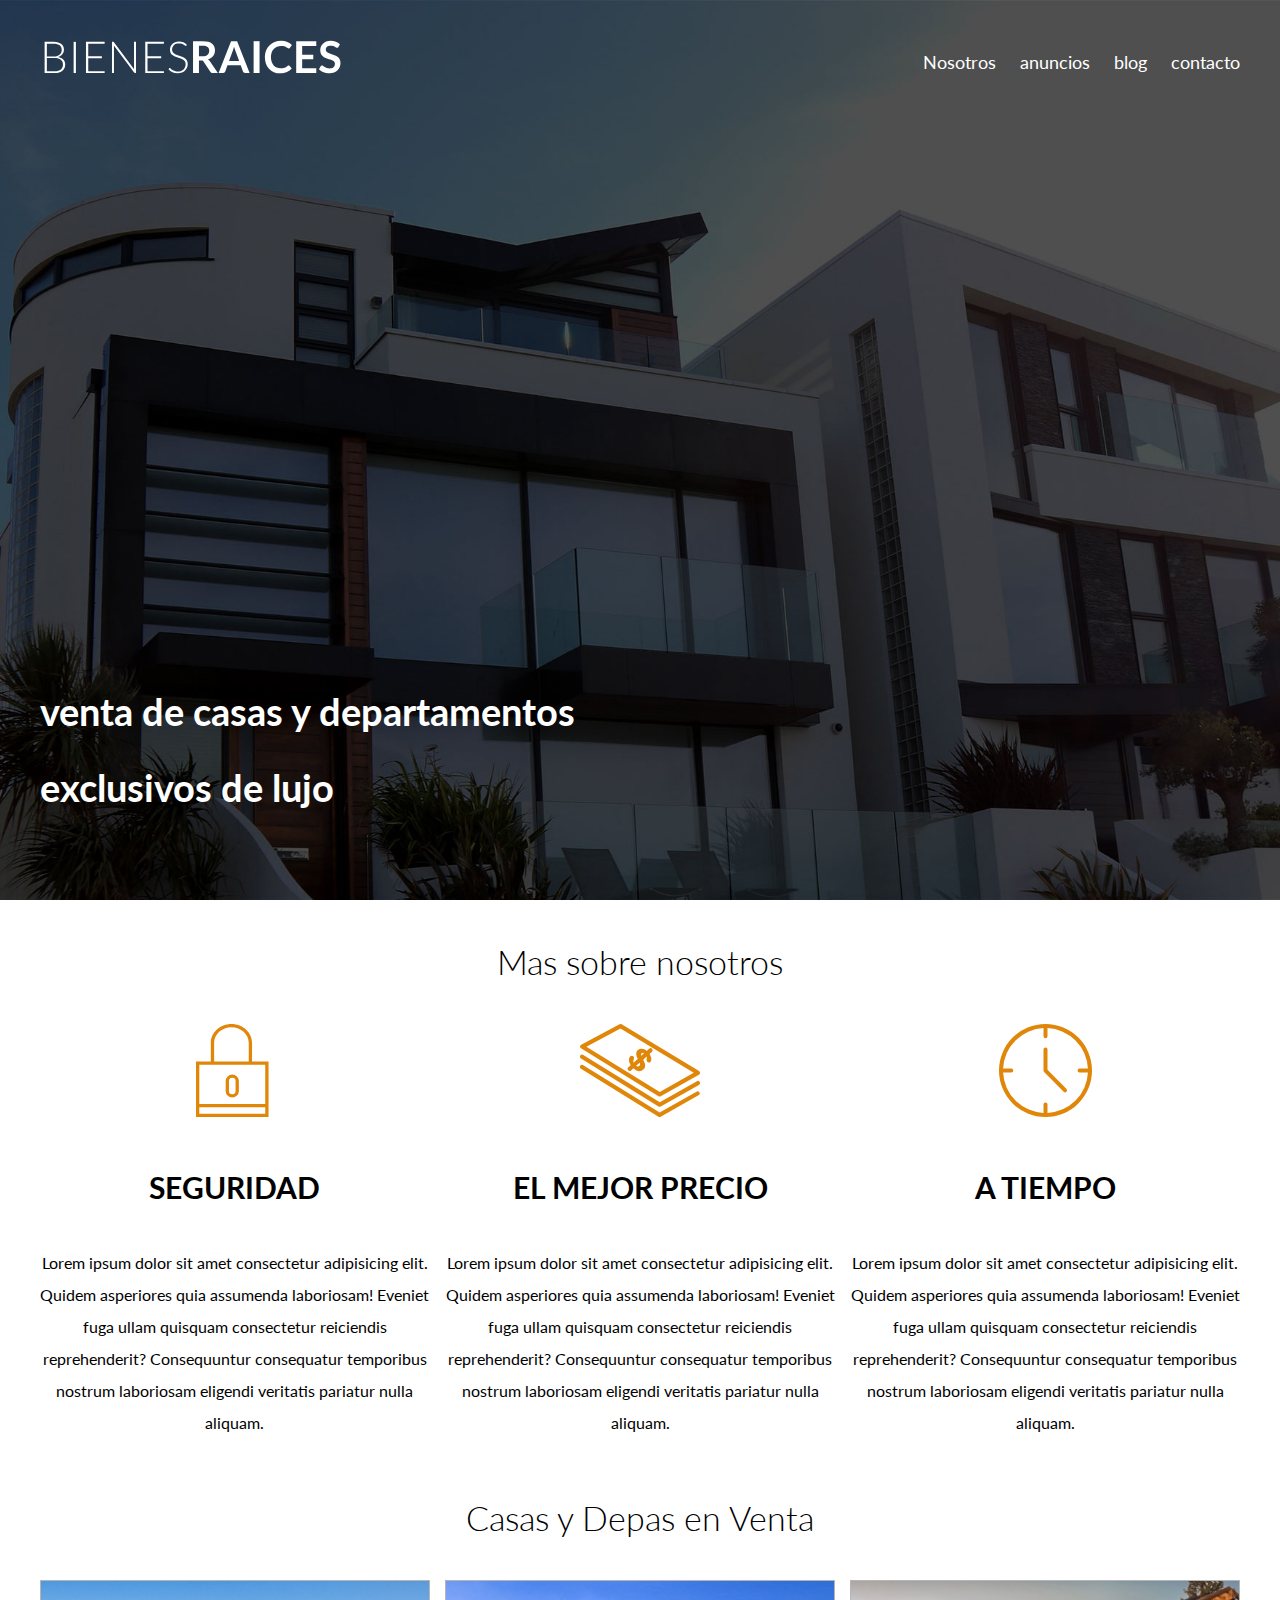
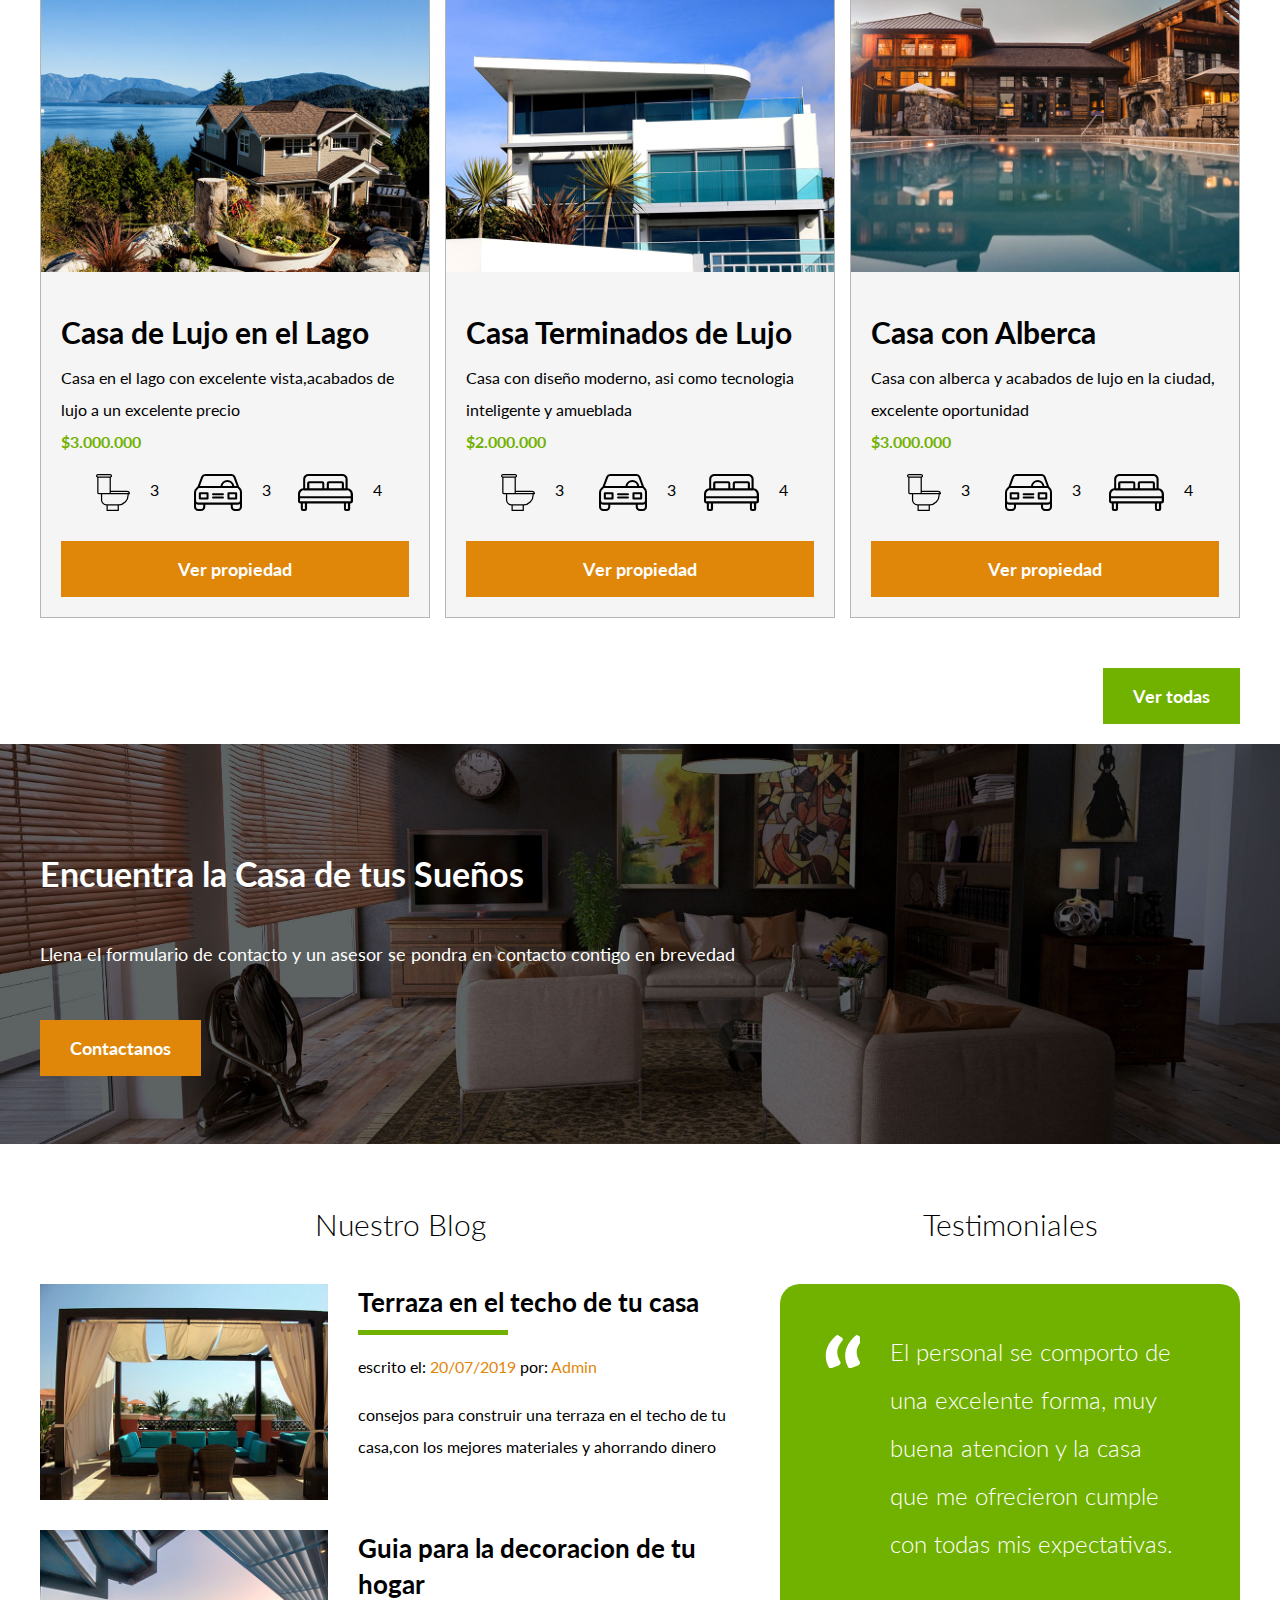
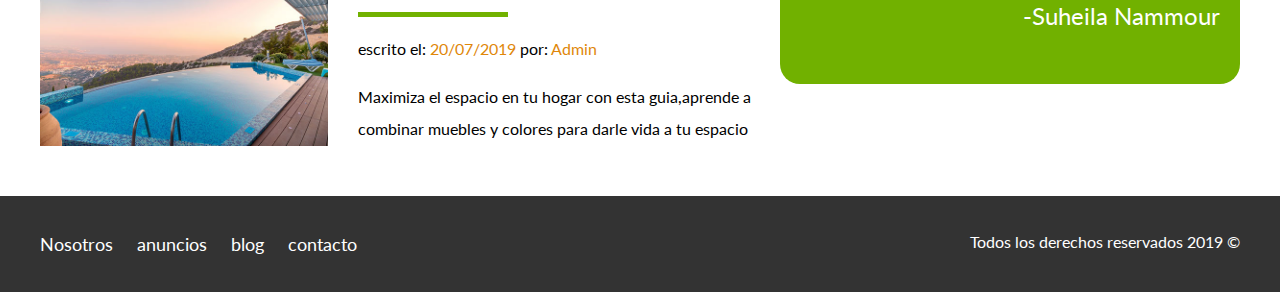
<file: index.html>
<!DOCTYPE html>
<html lang="en">
<head>
    <meta charset="UTF-8">

    <meta name="viewport" content="width=device-width, initial-scale=1.0"&amp;gt;>
    <title>bienesraices</title>
 <link href="https://fonts.googleapis.com/css2?family=Lato:wght@300;400;700;900&display=swap" rel="stylesheet">
 <link rel="stylesheet" href="css/normalize.css">
 <link rel="stylesheet" href="css/styles.css">

</head>
<body>
    
 <header class="site-header inicio">
   <div class="contenedor contenido-header">
     <div class="barra">
        <a href="/">
        <img src="img/logo.svg" alt="logotipo de bienes raices">
       </a>
    
       <div class="mobile-menu">
        <a href="#navegacion"></a>
        <img src="img/barras.svg" alt="icono menu">
       </div>

        <nav id="navegacion" class="navegacion">
        <a href="nosotros.html">Nosotros</a>
        <a href="anuncios.html">anuncios</a>
        <a href="blog.html">blog</a>
        <a href="contacto.html">contacto</a>
        </nav>
    </div>
       <h1>venta de casas y departamentos exclusivos de lujo</h1>
   </div>

 </header> 

 <section class="contenedor seccion">

      <h2 class="fw-300 centrar-texto">Mas sobre nosotros</h2>
      <div class="iconos-nosotros">
       <div class="icono"> 
        <img src="img/icono1.svg" alt="icono Seguridad">
         <h3>Seguridad</h3>
          <p>Lorem ipsum dolor sit amet consectetur adipisicing elit. Quidem asperiores quia assumenda laboriosam! Eveniet
         fuga ullam quisquam consectetur reiciendis reprehenderit? Consequuntur consequatur temporibus nostrum laboriosam
          eligendi veritatis pariatur nulla aliquam.</p>
       </div>  
          
       <div class="icono">
       <img src="img/icono2.svg" alt="icono mejor precio">
         <h3>El mejor precio</h3>
          <p>Lorem ipsum dolor sit amet consectetur adipisicing elit. Quidem asperiores quia assumenda laboriosam! Eveniet
            fuga ullam quisquam consectetur reiciendis reprehenderit? Consequuntur consequatur temporibus nostrum laboriosam
             eligendi veritatis pariatur nulla aliquam.</p>
       </div>
          
        <div class="icono">
        <img src="img/icono3.svg" alt="icono a tiempo">
         <h3>A tiempo</h3>
          <p>Lorem ipsum dolor sit amet consectetur adipisicing elit. Quidem asperiores quia assumenda laboriosam! Eveniet
                fuga ullam quisquam consectetur reiciendis reprehenderit? Consequuntur consequatur temporibus nostrum laboriosam
                 eligendi veritatis pariatur nulla aliquam.</p>
       </div>   
      </div>
  </section>               
     
  <main class="seccion contenedor">
  
   <h2 class="fw-300 centrar-texto">Casas y Depas en Venta</h2>

      <div class="contenedor-anuncios"> 
          
        <div class="anuncio">
          <img src="img/anuncio1.jpg" alt="anuncio casa en el lago">
          <div class="contenido-anuncio">
          <h3>Casa de Lujo en el Lago</h3>
          <p>Casa en el lago con excelente vista,acabados de lujo a un excelente precio</p>
          <p class="precio">$3.000.000</p>

          <ul class="iconos-caracteristicas">
            <li>
              <img src="img/icono_wc.svg" alt="icono wc">
              <p>3</p>
            </li>
            <li>
              <img src="img/icono_estacionamiento.svg" alt="icono autos">
              <p>3</p>
            </li>
            <li>
              <img src="img/icono_dormitorio.svg" alt="icono habitaciones">
              <p>4</p>
            </li>
          </ul>

          <a href="anuncio.html" class="boton boton-amarillo d-block">Ver propiedad</a>
          </div>
        </div>

        <div class="anuncio">
          <img src="img/anuncio2.jpg" alt="anuncio casa terminados de lujo">
          <div class="contenido-anuncio">
          <h3>Casa Terminados de Lujo</h3>
          <p>Casa con diseño moderno, asi como tecnologia inteligente y amueblada</p>
          <p class="precio">$2.000.000</p>

          <ul class="iconos-caracteristicas">
            <li>
              <img src="img/icono_wc.svg" alt="icono wc">
              <p>3</p>
            </li>
            <li>
              <img src="img/icono_estacionamiento.svg" alt="icono autos">
              <p>3</p>
            </li>
            <li>
              <img src="img/icono_dormitorio.svg" alt="icono habitaciones">
              <p>4</p>
            </li>
          </ul>

          <a href="anuncio.html" class="boton boton-amarillo d-block">Ver propiedad</a>
          </div>
        </div>

        <div class="anuncio">
          <img src="img/anuncio3.jpg" alt="anuncio casa con alberca">
          <div class="contenido-anuncio">
          <h3>Casa con Alberca</h3>
          <p>Casa con alberca y acabados de lujo en la ciudad, excelente oportunidad</p>
          <p class="precio">$3.000.000</p>

          <ul class="iconos-caracteristicas">
            <li>
              <img src="img/icono_wc.svg" alt="icono wc">
              <p>3</p>
            </li>
            <li>
              <img src="img/icono_estacionamiento.svg" alt="icono autos">
              <p>3</p>
            </li>
            <li>
              <img src="img/icono_dormitorio.svg" alt="icono habitaciones">
              <p>4</p>
            </li>
          </ul>

          <a href="anuncio.html" class="boton boton-amarillo d-block">Ver propiedad</a>
          </div>
        </div>
      
      </div>   
           <div class="ver-todas">
          <a href="anuncios.html" class="boton boton-verde">Ver todas</a>
           </div>

   </main>

   <section class="imagen-contacto">
    <div class="contenedor contenido-contacto">
     <h2>Encuentra la Casa de tus Sueños</h2>  
       <p>Llena el formulario de contacto y un asesor se pondra en contacto contigo en brevedad </p>
           <a href="contacto.html" class="boton boton-amarillo">Contactanos</a>
    </div>
   
   </section>     

   <div class="seccion-inferior contenedor seccion">

    <section class="blog">
          <h3 class="centrar-texto fw-300">Nuestro Blog</h3>

          <article class="entrada-blog">
            <div class="imagen">
           <img src="img/blog1.jpg" alt="entrada de blog">
            </div>
            <div class="texto-entrada">
              <a href="entrada.html">
           <h4>Terraza en el techo de tu casa</h4>
              </a>
           <p>escrito el: <span> 20/07/2019 </span> por: <span> Admin </span> </p>
           <p>consejos para construir una terraza en el techo de tu casa,con los mejores materiales y ahorrando dinero</p>
            </div>
          </article>

          <article class="entrada-blog">
            <div class="imagen">
           <img src="img/blog2.jpg" alt="entrada de blog">
            </div>
            <div class="texto-entrada">
              <a href="entrada.html">
           <h4>Guia para la decoracion de tu hogar</h4>
              </a>
           <p>escrito el: <span> 20/07/2019 </span> por: <span> Admin </span> </p>
           <p>Maximiza el espacio en tu hogar con esta guia,aprende a combinar muebles y colores para darle
            vida a tu espacio </p>
           </div>
          </article>
   </section>

   <section class="testimoniales">
          <h3 class="centrar-texto fw-300">Testimoniales</h3>
          <div class="testimonial">
          <blockquote>
            El personal se comporto de una excelente forma, muy buena atencion y la casa que me 
            ofrecieron cumple con todas mis expectativas.
          </blockquote>
          <p>-Suheila Nammour</p>
        </div>
    </section>

  </div>

   <footer class="site-footer seccion">
    <div class="contenedor contenedor-footer">
          <nav class="navegacion">
          <a href="nosotros.html">Nosotros</a>
          <a href="anuncios.html">anuncios</a>
          <a href="blog.html">blog</a>
          <a href="contacto.html">contacto</a>
          </nav>

          <p class="copyright">Todos los derechos reservados 2019 &copy; </p>
    </div>
   </footer>     
          
</body>
</html>
</file>
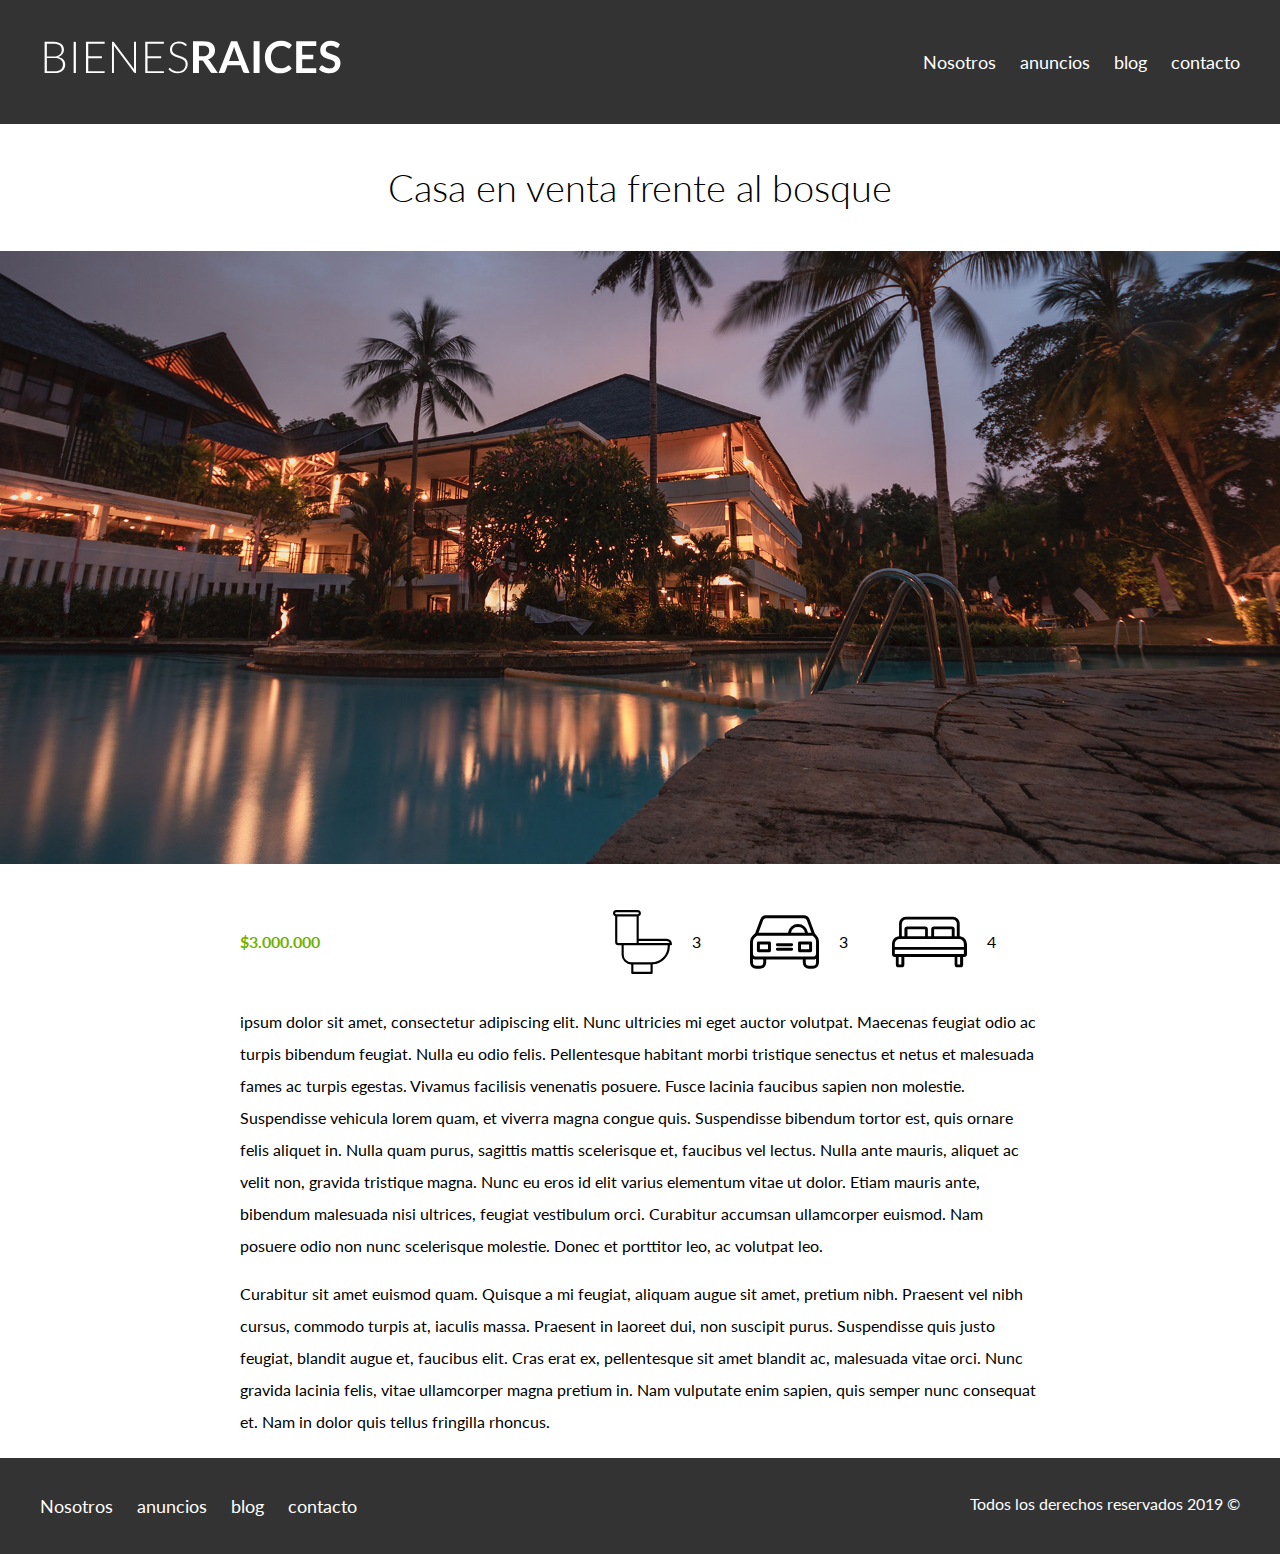
<file: anuncio.html>
<!DOCTYPE html>
<html lang="en">
<head>
    <meta charset="UTF-8">
    <meta name="viewport" content="width=device-width, initial-scale=1.0">
    <title>bienesraices</title>
 <link href="https://fonts.googleapis.com/css2?family=Lato:wght@300;400;700;900&display=swap" rel="stylesheet">
 <link rel="stylesheet" href="css/normalize.css">
 <link rel="stylesheet" href="css/styles.css">
</head>
<body>
    
 <header class="site-header">
    <div class="contenedor contenido-header ">
     <div class="barra">
        <a href="/">
        <img src="img/logo.svg" alt="logotipo de bienes raices">
       </a>
       <div class="mobile-menu">
        <a href="#navegacion"></a>
        <img src="img/barras.svg" alt="icono menu">
       </div>

        <nav id="navegacion" class="navegacion">
        <a href="nosotros.html">Nosotros</a>
        <a href="anuncios.html">anuncios</a>
        <a href="blog.html">blog</a>
        <a href="contacto.html">contacto</a>
        </nav>
    </div>
   </div>
 </header> 

 <h1 class="fw-300 centrar-texto">Casa en venta frente al bosque</h1>
 <img src="img/destacada.jpg" alt="imagen anuncio">

 <main class="contenedor seccion contenido-centrado">
  <div class="resumen-propiedad">
     <p class="precio">$3.000.000</p>
     <ul class="iconos-caracteristicas">
        <li>
          <img src="img/icono_wc.svg" alt="icono wc">
          <p>3</p>
        </li>
        <li>
          <img src="img/icono_estacionamiento.svg" alt="icono autos">
          <p>3</p>
        </li>
        <li>
          <img src="img/icono_dormitorio.svg" alt="icono habitaciones">
          <p>4</p>
        </li>
      </ul>
  </div> <!--resumen-->

 <p> ipsum dolor sit amet, consectetur adipiscing elit. Nunc ultricies mi eget auctor volutpat. Maecenas feugiat odio ac turpis
 bibendum feugiat. Nulla eu odio felis. Pellentesque habitant morbi tristique senectus et netus et malesuada fames ac turpis egestas.
 Vivamus facilisis venenatis posuere. Fusce lacinia faucibus sapien non molestie. Suspendisse vehicula lorem quam, et viverra magna 
 congue quis. Suspendisse bibendum tortor est, quis ornare felis aliquet in. Nulla quam purus, sagittis mattis scelerisque et,
 faucibus vel lectus. Nulla ante mauris, aliquet ac velit non, gravida tristique magna. Nunc eu eros id elit varius elementum vitae
 ut dolor. Etiam mauris ante, bibendum malesuada nisi ultrices, feugiat vestibulum orci. Curabitur accumsan ullamcorper euismod.
 Nam posuere odio non nunc scelerisque molestie. Donec et porttitor leo, ac volutpat leo.</p>

 <p>Curabitur sit amet euismod quam. Quisque a mi feugiat, aliquam augue sit amet, pretium nibh. Praesent vel nibh cursus, commodo turpis
 at, iaculis massa. Praesent in laoreet dui, non suscipit purus. Suspendisse quis justo feugiat, blandit augue et, faucibus elit. 
 Cras erat ex, pellentesque sit amet blandit ac, malesuada vitae orci. Nunc gravida lacinia felis, vitae ullamcorper magna pretium in.
 Nam vulputate enim sapien, quis semper nunc consequat et. Nam in dolor quis tellus fringilla rhoncus.</p>

 </main>

   <footer class="site-footer seccion">
    <div class="contenedor contenedor-footer">
          <nav class="navegacion">
          <a href="nosotros.html">Nosotros</a>
          <a href="anuncios.html">anuncios</a>
          <a href="blog.html">blog</a>
          <a href="contacto.html">contacto</a>
          </nav>

          <p class="copyright">Todos los derechos reservados 2019 &copy; </p>
    </div>
   </footer>     
          
</body>
</html>
</file>
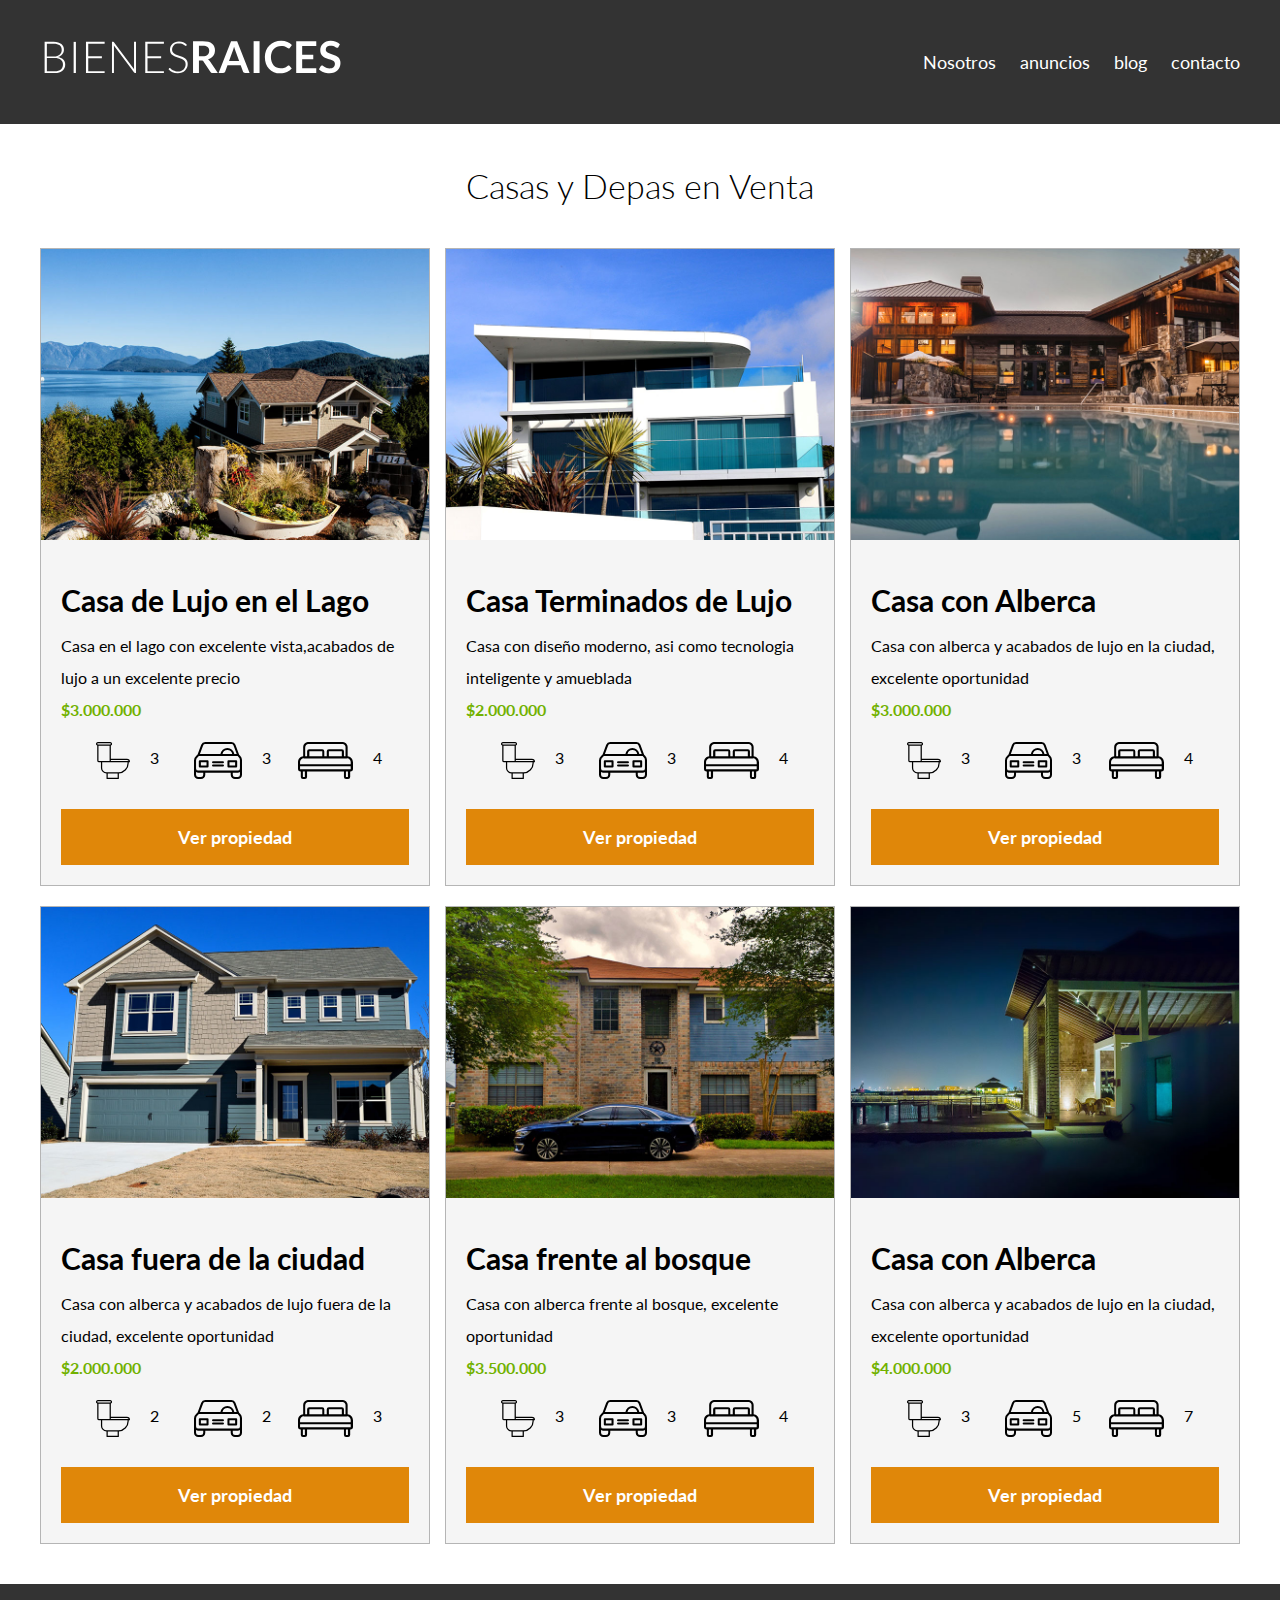
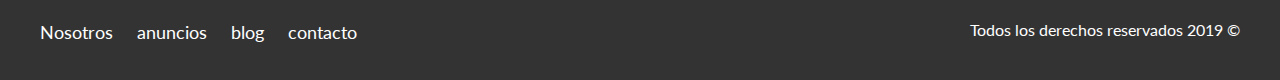
<file: anuncios.html>
<!DOCTYPE html>
<html lang="en">
<head>
    <meta charset="UTF-8">
    <meta name="viewport" content="width=device-width, initial-scale=1.0">
    <title>bienesraices</title>
 <link href="https://fonts.googleapis.com/css2?family=Lato:wght@300;400;700;900&display=swap" rel="stylesheet">
 <link rel="stylesheet" href="css/normalize.css">
 <link rel="stylesheet" href="css/styles.css">
</head>
<body>
    
 <header class="site-header">
    <div class="contenedor contenido-header ">
     <div class="barra">
        <a href="/">
        <img src="img/logo.svg" alt="logotipo de bienes raices">
       </a>
       <div class="mobile-menu">
        <a href="#navegacion"></a>
        <img src="img/barras.svg" alt="icono menu">
       </div>

        <nav id="navegacion" class="navegacion">
        <a href="nosotros.html">Nosotros</a>
        <a href="anuncios.html">anuncios</a>
        <a href="blog.html">blog</a>
        <a href="contacto.html">contacto</a>
        </nav>
    </div>
   </div>
 </header> 

 <main class="seccion contenedor">
  
    <h2 class="fw-300 centrar-texto">Casas y Depas en Venta</h2>
 
       <div class="contenedor-anuncios"> 
           
         <div class="anuncio">
           <img src="img/anuncio1.jpg" alt="anuncio casa en el lago">
           <div class="contenido-anuncio">
           <h3>Casa de Lujo en el Lago</h3>
           <p>Casa en el lago con excelente vista,acabados de lujo a un excelente precio</p>
           <p class="precio">$3.000.000</p>
 
           <ul class="iconos-caracteristicas">
             <li>
               <img src="img/icono_wc.svg" alt="icono wc">
               <p>3</p>
             </li>
             <li>
               <img src="img/icono_estacionamiento.svg" alt="icono autos">
               <p>3</p>
             </li>
             <li>
               <img src="img/icono_dormitorio.svg" alt="icono habitaciones">
               <p>4</p>
             </li>
           </ul>
 
           <a href="anuncio.html" class="boton boton-amarillo d-block">Ver propiedad</a>
           </div>
         </div>
 
         <div class="anuncio">
           <img src="img/anuncio2.jpg" alt="anuncio casa terminados de lujo">
           <div class="contenido-anuncio">
           <h3>Casa Terminados de Lujo</h3>
           <p>Casa con diseño moderno, asi como tecnologia inteligente y amueblada</p>
           <p class="precio">$2.000.000</p>
 
           <ul class="iconos-caracteristicas">
             <li>
               <img src="img/icono_wc.svg" alt="icono wc">
               <p>3</p>
             </li>
             <li>
               <img src="img/icono_estacionamiento.svg" alt="icono autos">
               <p>3</p>
             </li>
             <li>
               <img src="img/icono_dormitorio.svg" alt="icono habitaciones">
               <p>4</p>
             </li>
           </ul>
 
           <a href="anuncio.html" class="boton boton-amarillo d-block">Ver propiedad</a>
           </div>
         </div>
 
         <div class="anuncio">
           <img src="img/anuncio3.jpg" alt="anuncio casa con alberca">
           <div class="contenido-anuncio">
           <h3>Casa con Alberca</h3>
           <p>Casa con alberca y acabados de lujo en la ciudad, excelente oportunidad</p>
           <p class="precio">$3.000.000</p>
 
           <ul class="iconos-caracteristicas">
             <li>
               <img src="img/icono_wc.svg" alt="icono wc">
               <p>3</p>
             </li>
             <li>
               <img src="img/icono_estacionamiento.svg" alt="icono autos">
               <p>3</p>
             </li>
             <li>
               <img src="img/icono_dormitorio.svg" alt="icono habitaciones">
               <p>4</p>
             </li>
           </ul>
 
           <a href="anuncio.html" class="boton boton-amarillo d-block">Ver propiedad</a>
           </div> <!--contenido anuncio-->
         </div>  <!--anuncio-->

         <div class="anuncio">
            <img src="img/anuncio4.jpg" alt="anuncio casa de lujo">
            <div class="contenido-anuncio">
            <h3>Casa fuera de la ciudad</h3>
            <p>Casa con alberca y acabados de lujo fuera de la ciudad, excelente oportunidad</p>
            <p class="precio">$2.000.000</p>
  
            <ul class="iconos-caracteristicas">
              <li>
                <img src="img/icono_wc.svg" alt="icono wc">
                <p>2</p>
              </li>
              <li>
                <img src="img/icono_estacionamiento.svg" alt="icono autos">
                <p>2</p>
              </li>
              <li>
                <img src="img/icono_dormitorio.svg" alt="icono habitaciones">
                <p>3</p>
              </li>
            </ul>
  
            <a href="anuncio.html" class="boton boton-amarillo d-block">Ver propiedad</a>
            </div> <!--contenido anuncio-->
          </div>  <!--anuncio-->

          <div class="anuncio">
            <img src="img/anuncio5.jpg" alt="anuncio casa frente al bosque">
            <div class="contenido-anuncio">
            <h3>Casa frente al bosque</h3>
            <p>Casa con alberca frente al bosque, excelente oportunidad</p>
            <p class="precio">$3.500.000</p>
  
            <ul class="iconos-caracteristicas">
              <li>
                <img src="img/icono_wc.svg" alt="icono wc">
                <p>3</p>
              </li>
              <li>
                <img src="img/icono_estacionamiento.svg" alt="icono autos">
                <p>3</p>
              </li>
              <li>
                <img src="img/icono_dormitorio.svg" alt="icono habitaciones">
                <p>4</p>
              </li>
            </ul>
  
            <a href="anuncio.html" class="boton boton-amarillo d-block">Ver propiedad</a>
            </div> <!--contenido anuncio-->
          </div>  <!--anuncio-->

          <div class="anuncio">
            <img src="img/anuncio6.jpg" alt="anuncio casa con alberca">
            <div class="contenido-anuncio">
            <h3>Casa con Alberca</h3>
            <p>Casa con alberca y acabados de lujo en la ciudad, excelente oportunidad</p>
            <p class="precio">$4.000.000</p>
  
            <ul class="iconos-caracteristicas">
              <li>
                <img src="img/icono_wc.svg" alt="icono wc">
                <p>3</p>
              </li>
              <li>
                <img src="img/icono_estacionamiento.svg" alt="icono autos">
                <p>5</p>
              </li>
              <li>
                <img src="img/icono_dormitorio.svg" alt="icono habitaciones">
                <p>7</p>
              </li>
            </ul>
  
            <a href="anuncio.html" class="boton boton-amarillo d-block">Ver propiedad</a>
            </div> <!--contenido anuncio-->
          </div>  <!--anuncio-->
       

       </div>   
            
    </main>
 

   <footer class="site-footer seccion">
    <div class="contenedor contenedor-footer">
          <nav class="navegacion">
          <a href="nosotros.html">Nosotros</a>
          <a href="anuncios.html">anuncios</a>
          <a href="blog.html">blog</a>
          <a href="contacto.html">contacto</a>
          </nav>

          <p class="copyright">Todos los derechos reservados 2019 &copy; </p>
    </div>
   </footer>     
          
</body>
</html>
</file>
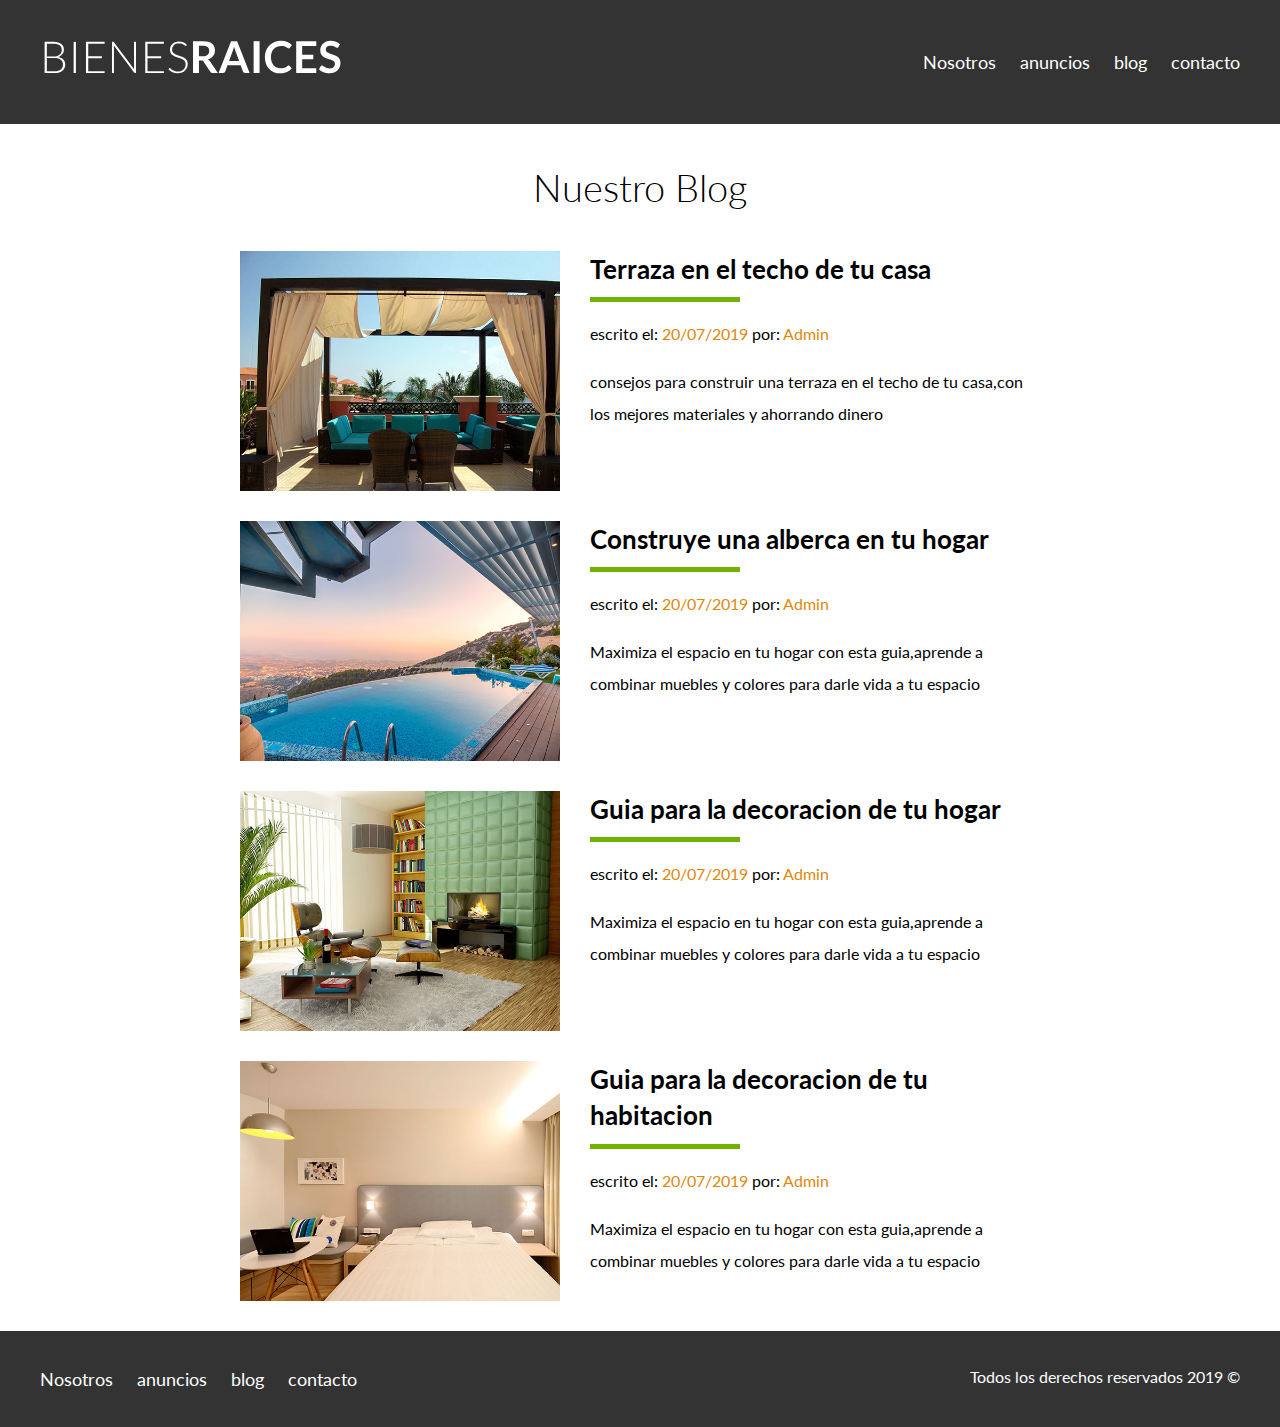
<file: blog.html>
<!DOCTYPE html>
<html lang="en">
<head>
    <meta charset="UTF-8">
    <meta name="viewport" content="width=device-width, initial-scale=1.0">
    <title>bienesraices</title>
 <link href="https://fonts.googleapis.com/css2?family=Lato:wght@300;400;700;900&display=swap" rel="stylesheet">
 <link rel="stylesheet" href="css/normalize.css">
 <link rel="stylesheet" href="css/styles.css">
</head>
<body>
    
 <header class="site-header">
    <div class="contenedor contenido-header ">
     <div class="barra">
        <a href="/">
        <img src="img/logo.svg" alt="logotipo de bienes raices">
       </a>
       <div class="mobile-menu">
         <a href="#navegacion"></a>
         <img src="img/barras.svg" alt="icono menu">
        </div>
 
         <nav id="navegacion" class="navegacion">
         <a href="nosotros.html">Nosotros</a>
         <a href="anuncios.html">anuncios</a>
         <a href="blog.html">blog</a>
         <a href="contacto.html">contacto</a>
         </nav>
    </div>
   </div>
 </header> 

 <main class="contenedor seccion contenido-centrado">
    <h1 class="fw-300 centrar-texto">Nuestro Blog</h1>

    <article class="entrada-blog">
        <div class="imagen">
       <img src="img/blog1.jpg" alt="entrada de blog">
        </div>
        <div class="texto-entrada">
          <a href="entrada.html">
       <h4>Terraza en el techo de tu casa</h4>
          </a>
       <p>escrito el: <span> 20/07/2019 </span> por: <span> Admin </span> </p>
       <p>consejos para construir una terraza en el techo de tu casa,con los mejores materiales y ahorrando dinero</p>
        </div>
      </article>

      <article class="entrada-blog">
        <div class="imagen">
       <img src="img/blog2.jpg" alt="entrada de blog">
        </div>
        <div class="texto-entrada">
          <a href="entrada.html">
       <h4>Construye una alberca en tu hogar</h4>
          </a>
       <p>escrito el: <span> 20/07/2019 </span> por: <span> Admin </span> </p>
       <p>Maximiza el espacio en tu hogar con esta guia,aprende a combinar muebles y colores para darle
        vida a tu espacio </p>
        </div>
      </article>

      <article class="entrada-blog">
        <div class="imagen">
       <img src="img/blog3.jpg" alt="entrada de blog">
        </div>
        <div class="texto-entrada">
          <a href="entrada.html">
       <h4>Guia para la decoracion de tu hogar</h4>
          </a>
       <p>escrito el: <span> 20/07/2019 </span> por: <span> Admin </span> </p>
       <p>Maximiza el espacio en tu hogar con esta guia,aprende a combinar muebles y colores para darle
        vida a tu espacio </p>
        </div>
      </article>

      <article class="entrada-blog">
        <div class="imagen">
       <img src="img/blog4.jpg" alt="entrada de blog">
        </div>
        <div class="texto-entrada">
          <a href="entrada.html">
       <h4>Guia para la decoracion de tu habitacion</h4>
          </a>
       <p>escrito el: <span> 20/07/2019 </span> por: <span> Admin </span> </p>
       <p>Maximiza el espacio en tu hogar con esta guia,aprende a combinar muebles y colores para darle
        vida a tu espacio </p>
        </div>
      </article>
 
 </main>

   <footer class="site-footer seccion">
    <div class="contenedor contenedor-footer">
          <nav class="navegacion">
          <a href="nosotros.html">Nosotros</a>
          <a href="anuncios.html">anuncios</a>
          <a href="blog.html">blog</a>
          <a href="contacto.html">contacto</a>
          </nav>

          <p class="copyright">Todos los derechos reservados 2019 &copy; </p>
    </div>
   </footer>     
          
</body>
</html>
</file>
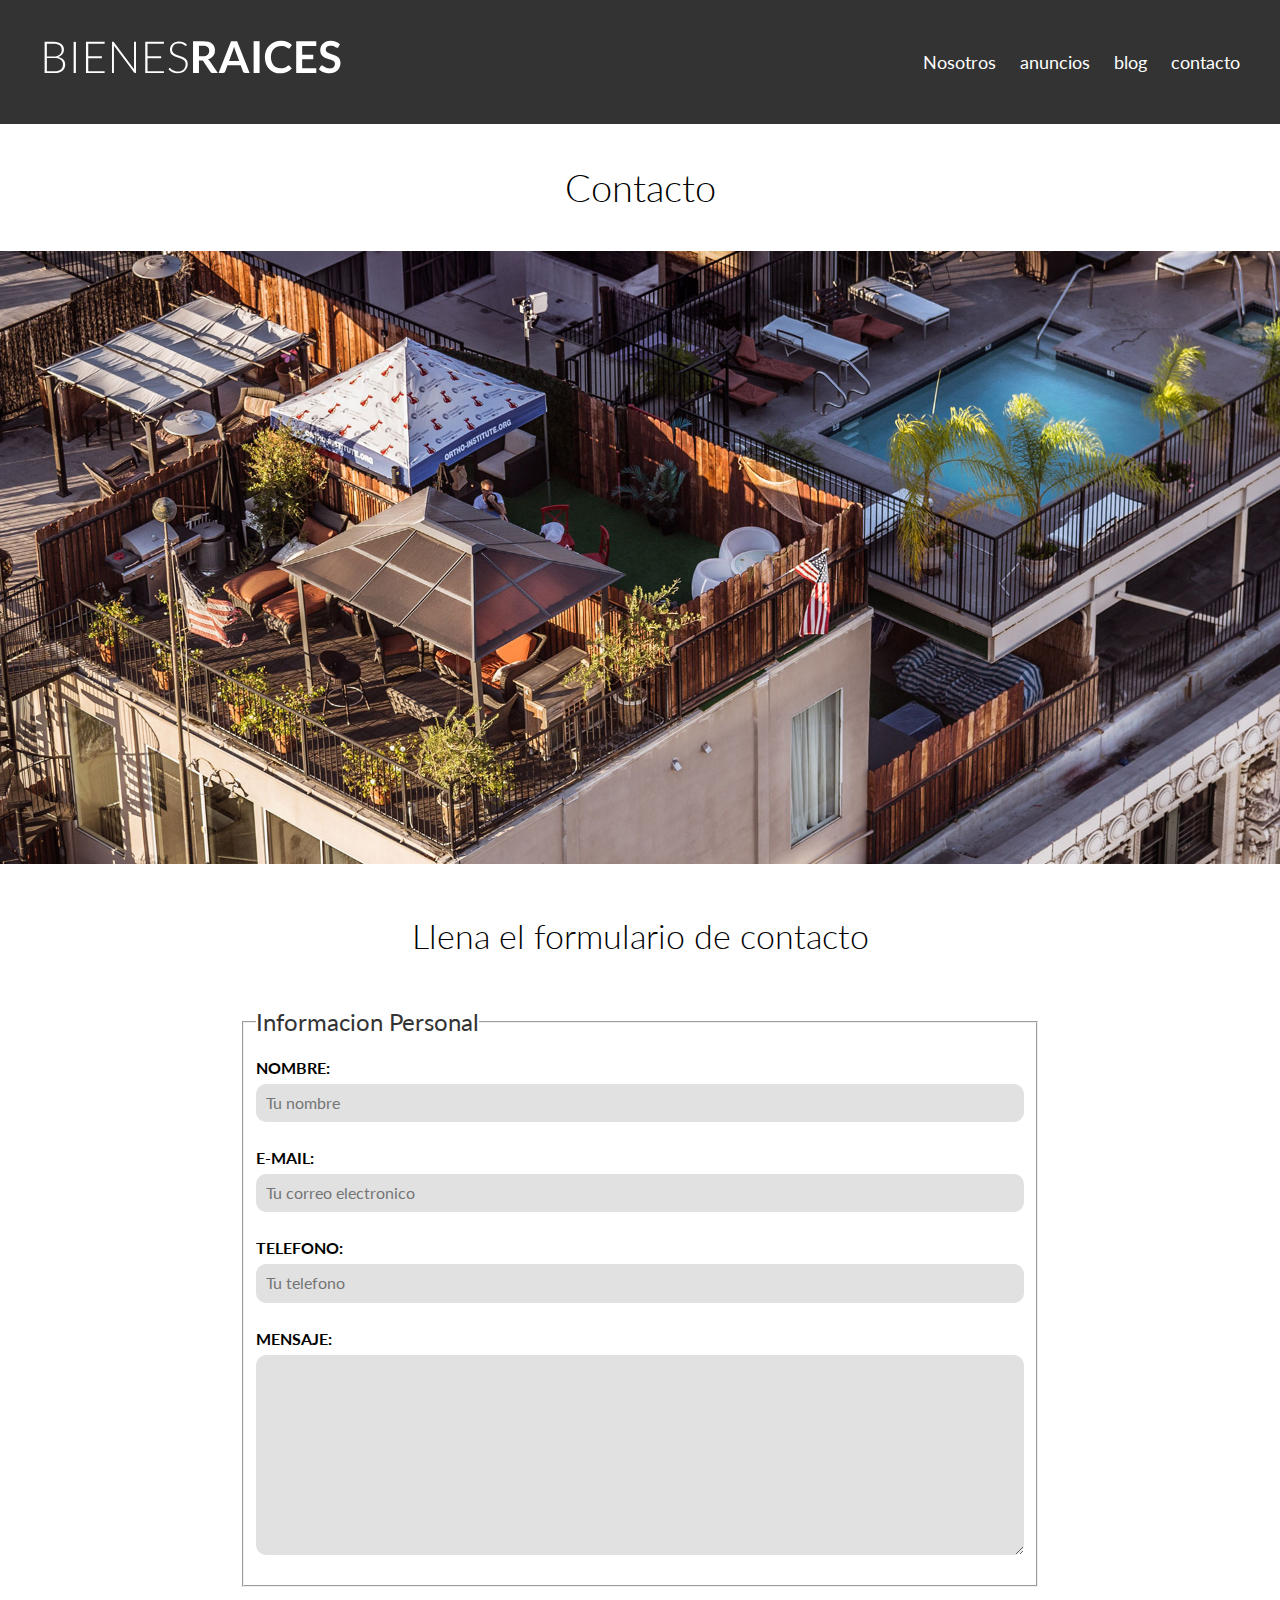
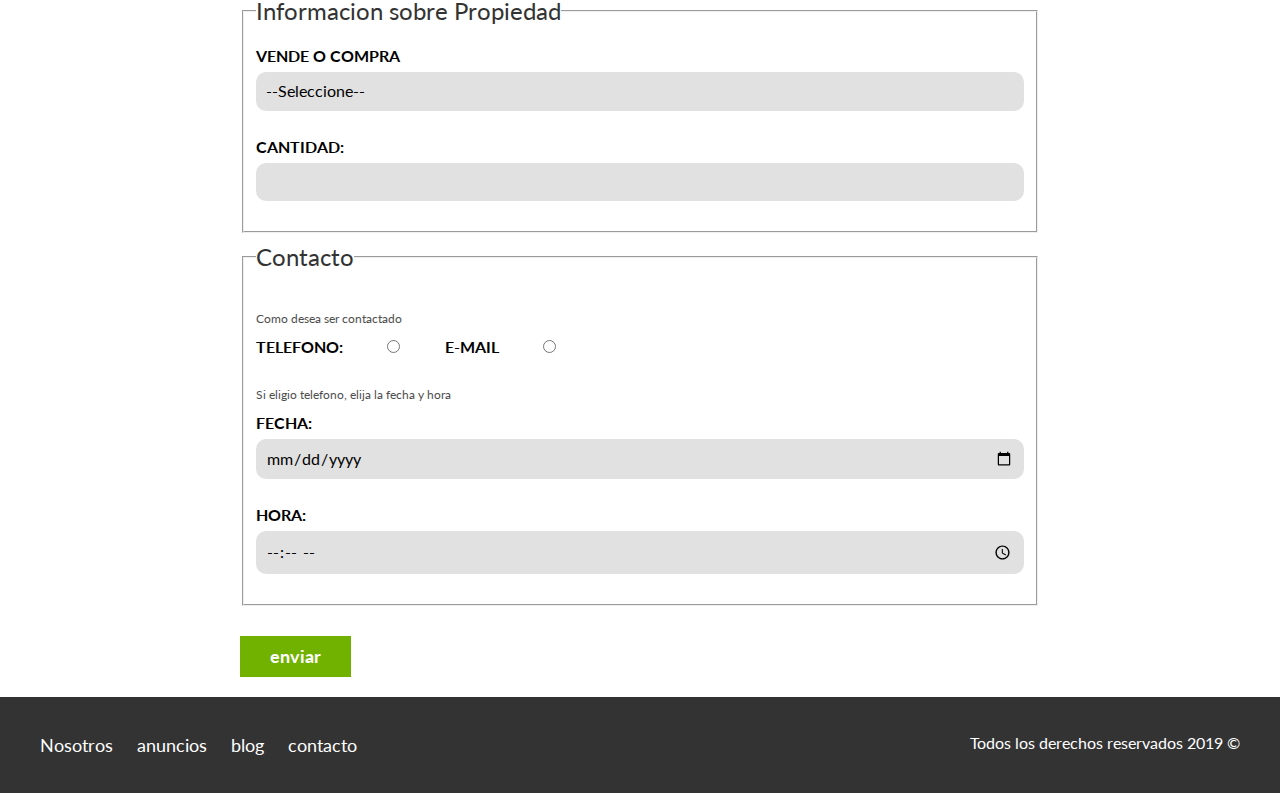
<file: contacto.html>
<!DOCTYPE html>
<html lang="en">
<head>
    <meta charset="UTF-8">
    <meta name="viewport" content="width=device-width, initial-scale=1.0">
    <title>bienesraices</title>
 <link href="https://fonts.googleapis.com/css2?family=Lato:wght@300;400;700;900&display=swap" rel="stylesheet">
 <link rel="stylesheet" href="css/normalize.css">
 <link rel="stylesheet" href="css/styles.css">
</head>
<body>
    
 <header class="site-header">
    <div class="contenedor contenido-header ">
     <div class="barra">
        <a href="/">
        <img src="img/logo.svg" alt="logotipo de bienes raices">
       </a>
       <div class="mobile-menu">
        <a href="#navegacion"></a>
        <img src="img/barras.svg" alt="icono menu">
       </div>

        <nav id="navegacion" class="navegacion">
        <a href="nosotros.html">Nosotros</a>
        <a href="anuncios.html">anuncios</a>
        <a href="blog.html">blog</a>
        <a href="contacto.html">contacto</a>
        </nav>
    </div>
   </div>
 </header> 

    <h1 class="fw-300 centrar-texto">Contacto</h1>
   <img src="img/destacada3.jpg" alt="imagen principal">

   <main class="contenedor seccion contenido-centrado">
     <h2 class="fw-300 centrar-texto">Llena el formulario de contacto</h2>

     <form class="contacto" action="">

        <fieldset>
        <legend>Informacion Personal</legend>
       <label for="nombre">Nombre:</label>
       <input type="text" id="nombre" placeholder="Tu nombre">

       <label for="email">E-mail:</label>
       <input type="email" id="email" placeholder="Tu correo electronico" required>

       <label for="telefono">Telefono:</label>
       <input type="tel" id="telefono" placeholder="Tu telefono" required>

       <label for="mensaje">mensaje:</label>
       <textarea id="mensaje"></textarea>

       </fieldset>

       <fieldset>
        <legend>Informacion sobre Propiedad</legend>
        <label for="opciones">Vende o Compra</label>
        <select id="opciones">
            <option value="" disabled selected > --Seleccione--</option>
          <option value="">Compra</option>
          <option value="">Vende</option>
        </select>

        <label for="cantidad">Cantidad:</label>
        <input type="number" min="0" max="100" step="5">
       </fieldset>

       <fieldset>
       <legend>Contacto</legend>
       
       <p>Como desea ser contactado</p>
       <div class="forma-contacto">
       <label for="telefono">Telefono:</label>
       <input type="radio" name="contacto" value="telefono" id="telefono">

       <label for="correo">E-mail</label>
       <input type="radio" name="contacto" value="correo" id="correo">
       </div>

       <p>Si eligio telefono, elija la fecha y hora</p>

       <label for="fecha">fecha:</label>
       <input type="date" id="fecha">

       <label for="Hora">Hora:</label>
       <input type="time" id="hora">


       </fieldset>
       <input type="submit" value="enviar" class="boton boton-verde">

     </form>

   </main>

   <footer class="site-footer seccion">
    <div class="contenedor contenedor-footer">
          <nav class="navegacion">
          <a href="nosotros.html">Nosotros</a>
          <a href="anuncios.html">anuncios</a>
          <a href="blog.html">blog</a>
          <a href="contacto.html">contacto</a>
          </nav>

          <p class="copyright">Todos los derechos reservados 2019 &copy; </p>
    </div>
   </footer>     
          
</body>
</html>
</file>
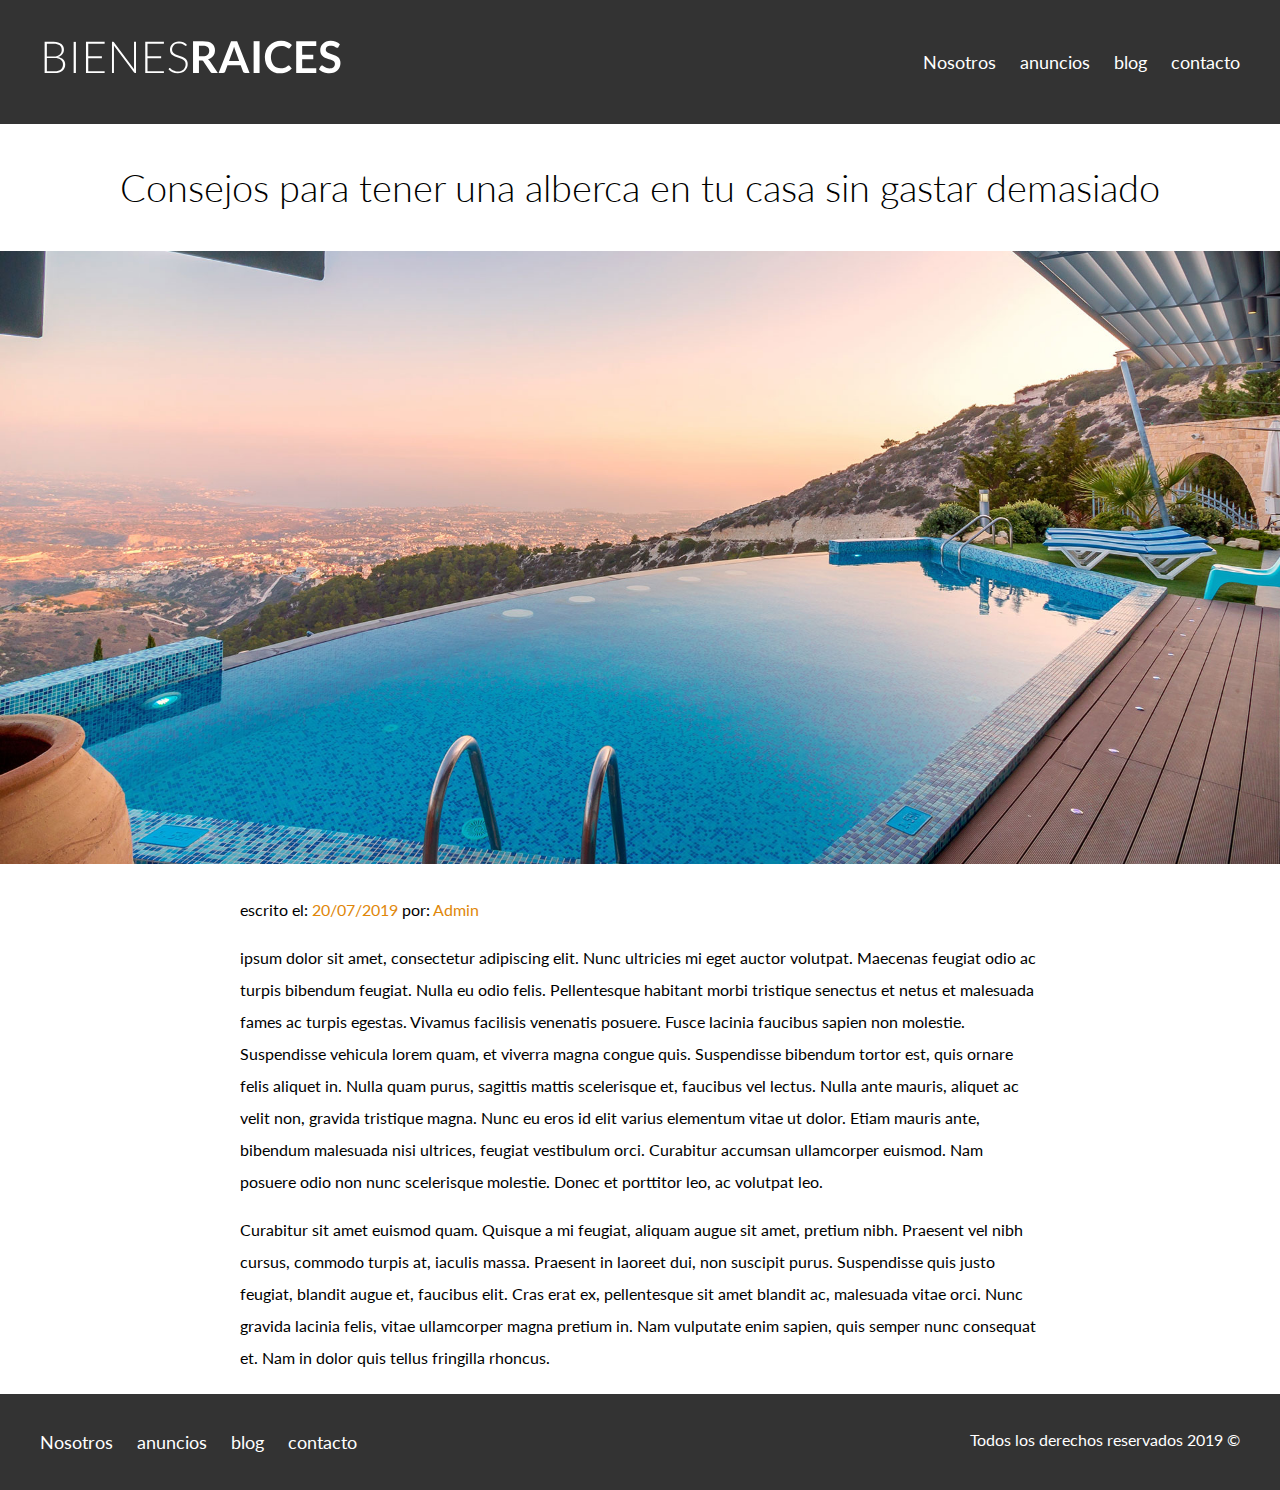
<file: entrada.html>
<!DOCTYPE html>
<html lang="en">
<head>
    <meta charset="UTF-8">
    <meta name="viewport" content="width=device-width, initial-scale=1.0">
    <title>bienesraices</title>
 <link href="https://fonts.googleapis.com/css2?family=Lato:wght@300;400;700;900&display=swap" rel="stylesheet">
 <link rel="stylesheet" href="css/normalize.css">
 <link rel="stylesheet" href="css/styles.css">
</head>
<body>
    
 <header class="site-header">
    <div class="contenedor contenido-header ">
     <div class="barra">
        <a href="/">
        <img src="img/logo.svg" alt="logotipo de bienes raices">
       </a>
       <div class="mobile-menu">
         <a href="#navegacion"></a>
         <img src="img/barras.svg" alt="icono menu">
        </div>
 
         <nav id="navegacion" class="navegacion">
         <a href="nosotros.html">Nosotros</a>
         <a href="anuncios.html">anuncios</a>
         <a href="blog.html">blog</a>
         <a href="contacto.html">contacto</a>
         </nav>
    </div>
   </div>
 </header> 

 <h1 class="fw-300 centrar-texto">Consejos para tener una alberca en tu casa sin gastar demasiado</h1>
 <img src="img/destacada2.jpg" alt="imagen principal">

 <main class="contenedor seccion contenido-centrado texto-entrada">

 <p>escrito el: <span> 20/07/2019 </span> por: <span> Admin </span> </p>
 
 <p> ipsum dolor sit amet, consectetur adipiscing elit. Nunc ultricies mi eget auctor volutpat. Maecenas feugiat odio ac turpis
 bibendum feugiat. Nulla eu odio felis. Pellentesque habitant morbi tristique senectus et netus et malesuada fames ac turpis egestas.
 Vivamus facilisis venenatis posuere. Fusce lacinia faucibus sapien non molestie. Suspendisse vehicula lorem quam, et viverra magna 
 congue quis. Suspendisse bibendum tortor est, quis ornare felis aliquet in. Nulla quam purus, sagittis mattis scelerisque et,
 faucibus vel lectus. Nulla ante mauris, aliquet ac velit non, gravida tristique magna. Nunc eu eros id elit varius elementum vitae
 ut dolor. Etiam mauris ante, bibendum malesuada nisi ultrices, feugiat vestibulum orci. Curabitur accumsan ullamcorper euismod.
 Nam posuere odio non nunc scelerisque molestie. Donec et porttitor leo, ac volutpat leo.</p>

 <p>Curabitur sit amet euismod quam. Quisque a mi feugiat, aliquam augue sit amet, pretium nibh. Praesent vel nibh cursus, commodo turpis
 at, iaculis massa. Praesent in laoreet dui, non suscipit purus. Suspendisse quis justo feugiat, blandit augue et, faucibus elit. 
 Cras erat ex, pellentesque sit amet blandit ac, malesuada vitae orci. Nunc gravida lacinia felis, vitae ullamcorper magna pretium in.
 Nam vulputate enim sapien, quis semper nunc consequat et. Nam in dolor quis tellus fringilla rhoncus.</p>

 </main>

   <footer class="site-footer seccion">
    <div class="contenedor contenedor-footer">
          <nav class="navegacion">
          <a href="nosotros.html">Nosotros</a>
          <a href="anuncios.html">anuncios</a>
          <a href="blog.html">blog</a>
          <a href="contacto.html">contacto</a>
          </nav>

          <p class="copyright">Todos los derechos reservados 2019 &copy; </p>
    </div>
   </footer>     
          
</body>
</html>
</file>
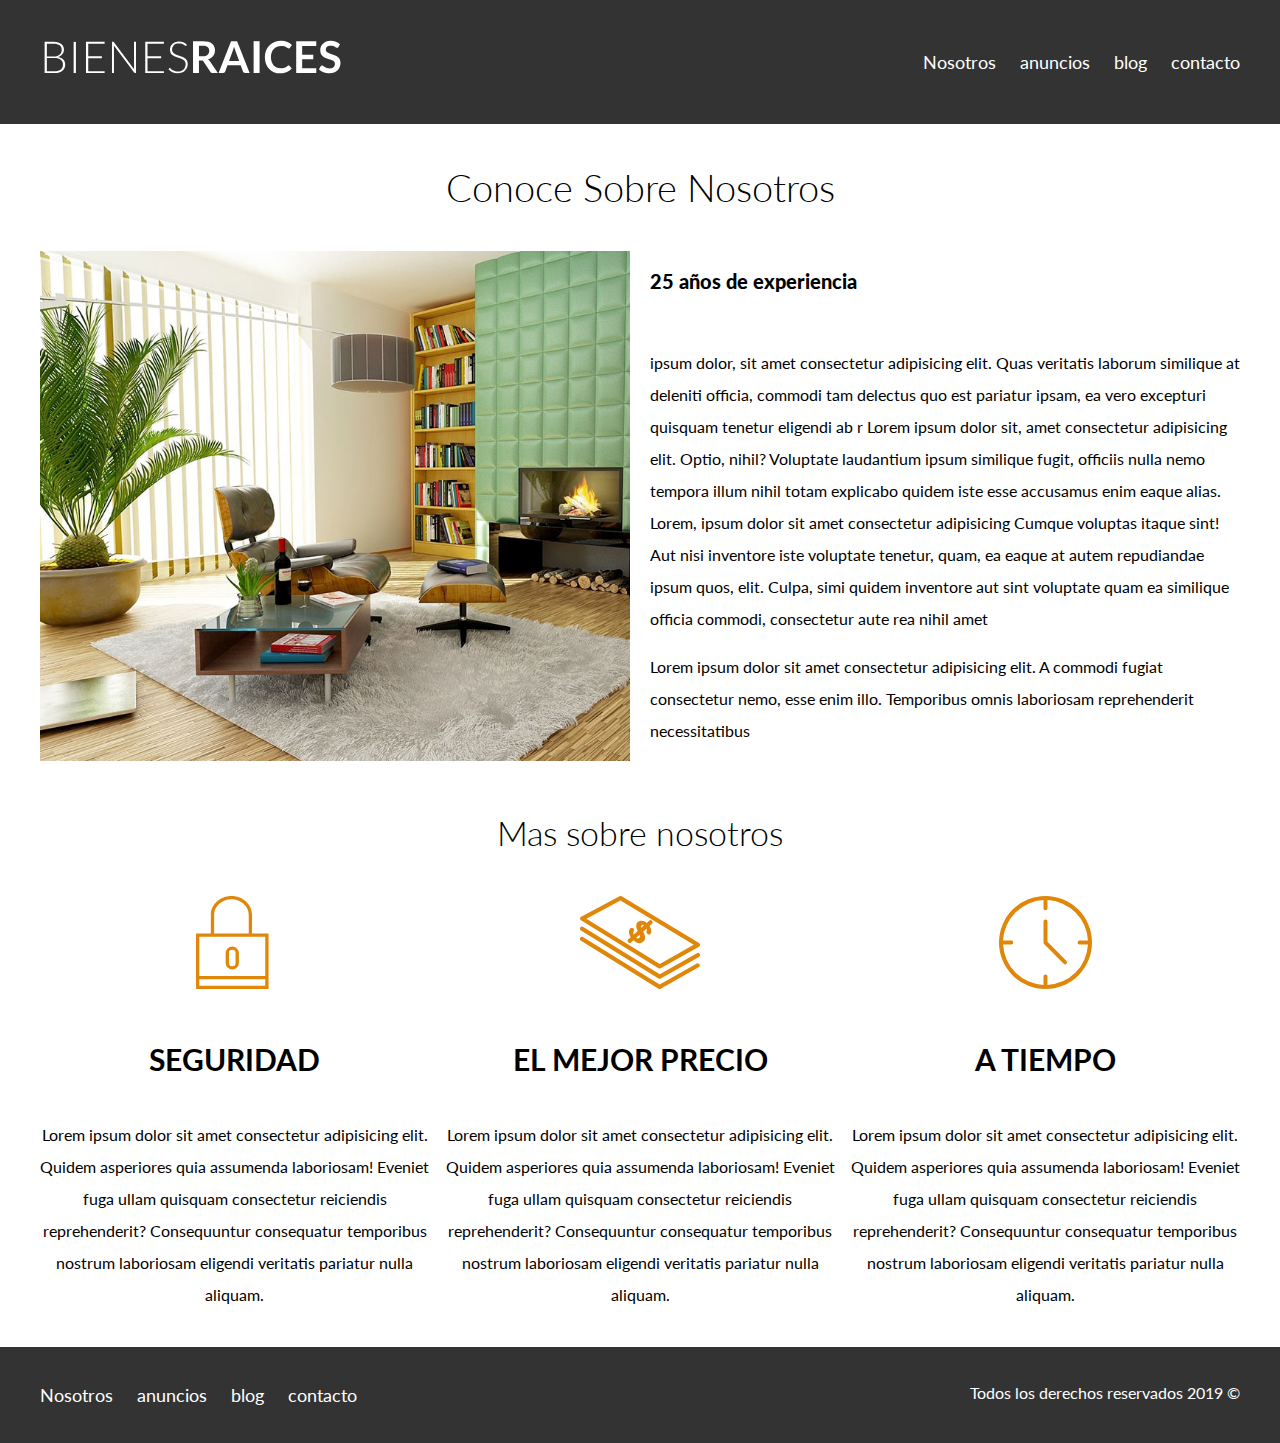
<file: nosotros.html>
<!DOCTYPE html>
<html lang="en">
<head>
    <meta charset="UTF-8">
    <meta name="viewport" content="width=device-width, initial-scale=1.0">
    <title>bienesraices</title>
 <link href="https://fonts.googleapis.com/css2?family=Lato:wght@300;400;700;900&display=swap" rel="stylesheet">
 <link rel="stylesheet" href="css/normalize.css">
 <link rel="stylesheet" href="css/styles.css">
</head>
<body>
    
 <header class="site-header">
    <div class="contenedor contenido-header ">
     <div class="barra">
        <a href="/">
        <img src="img/logo.svg" alt="logotipo de bienes raices">
       </a>
       <div class="mobile-menu">
         <a href="#navegacion"></a>
         <img src="img/barras.svg" alt="icono menu">
        </div>
 
         <nav id="navegacion" class="navegacion">
         <a href="nosotros.html">Nosotros</a>
         <a href="anuncios.html">anuncios</a>
         <a href="blog.html">blog</a>
         <a href="contacto.html">contacto</a>
         </nav>
    </div>
   </div>
 </header> 

 <main class="contenedor">
    <h1 class="fw-300 centrar-texto">Conoce Sobre Nosotros</h1>
 <div class="contenido-nosotros">
       <div class="imagen">
       <img src="img/nosotros.jpg" alt="imagen sobre nosotros">
       </div>
    <div class="texto-nosotros">
     <blockquote>25 años de experiencia</blockquote>
      <p>ipsum dolor, sit amet consectetur adipisicing elit. Quas veritatis laborum similique at deleniti officia, commodi
      tam delectus quo est pariatur ipsam, ea vero excepturi quisquam tenetur eligendi ab r Lorem ipsum dolor sit, 
      amet consectetur adipisicing elit. Optio, nihil? Voluptate laudantium ipsum similique fugit, officiis nulla nemo tempora 
      illum nihil totam explicabo quidem iste esse accusamus enim eaque alias. Lorem, ipsum dolor sit amet consectetur adipisicing 
      Cumque voluptas itaque sint! Aut nisi inventore iste voluptate tenetur, quam, ea eaque at autem repudiandae ipsum quos, 
      elit. Culpa, simi quidem inventore aut sint voluptate quam ea similique officia commodi, consectetur aute rea nihil amet</p>

      <p>Lorem ipsum dolor sit amet consectetur adipisicing elit. A commodi fugiat consectetur nemo, esse enim illo. Temporibus omnis 
      laboriosam reprehenderit necessitatibus</p>

    </div>
 </div>
 </main>

 <section class="contenedor seccion">

    <h2 class="fw-300 centrar-texto">Mas sobre nosotros</h2>
    <div class="iconos-nosotros">
     <div class="icono"> 
      <img src="img/icono1.svg" alt="icono Seguridad">
       <h3>Seguridad</h3>
        <p>Lorem ipsum dolor sit amet consectetur adipisicing elit. Quidem asperiores quia assumenda laboriosam! Eveniet
       fuga ullam quisquam consectetur reiciendis reprehenderit? Consequuntur consequatur temporibus nostrum laboriosam
        eligendi veritatis pariatur nulla aliquam.</p>
     </div>  
        
     <div class="icono">
     <img src="img/icono2.svg" alt="icono mejor precio">
       <h3>El mejor precio</h3>
        <p>Lorem ipsum dolor sit amet consectetur adipisicing elit. Quidem asperiores quia assumenda laboriosam! Eveniet
          fuga ullam quisquam consectetur reiciendis reprehenderit? Consequuntur consequatur temporibus nostrum laboriosam
           eligendi veritatis pariatur nulla aliquam.</p>
     </div>
        
      <div class="icono">
      <img src="img/icono3.svg" alt="icono a tiempo">
       <h3>A tiempo</h3>
        <p>Lorem ipsum dolor sit amet consectetur adipisicing elit. Quidem asperiores quia assumenda laboriosam! Eveniet
              fuga ullam quisquam consectetur reiciendis reprehenderit? Consequuntur consequatur temporibus nostrum laboriosam
               eligendi veritatis pariatur nulla aliquam.</p>
     </div>   
    </div>
</section>  

 

   <footer class="site-footer seccion">
    <div class="contenedor contenedor-footer">
          <nav class="navegacion">
          <a href="nosotros.html">Nosotros</a>
          <a href="anuncios.html">anuncios</a>
          <a href="blog.html">blog</a>
          <a href="contacto.html">contacto</a>
          </nav>

          <p class="copyright">Todos los derechos reservados 2019 &copy; </p>
    </div>
   </footer>     
          
</body>
</html>
</file>
<file: css/styles.css>
html {
    box-sizing: border-box;
    font-size: 62.5%; /** reset para REMS - 62.5% = 10px de 16px **/
}

*,*:before, *:after{
    box-sizing: inherit;
}

body {
    font-family: 'Lato', sans-serif;
    font-size: 1.6rem;
    line-height: 2;
}


/** globales**/

img {
    max-width: 100%;
}

.contenedor{
    width: 95%;
max-width: 120rem;
margin-left: auto;
margin-right: auto;
}

h1{
  font-size: 3.8rem;
}
h2{
 font-size: 3.4rem;
}
h3{
 font-size: 3rem;
}
h4{
 font-size: 2.6rem;
}

/** utilidades**/
.seccion {
 margin-top: 2rem;
 margin-bottom: 2rem;
}

.fw-300{
 font-weight: 300;
}
.centrar-texto{
 text-align: center;
}
  
 .d-block{
    display: block!important;
 }
 .contenido-centrado{
    max-width: 800px;
 }

/** botones **/

.boton {
 color: #ffffff;
 font-weight: 700;
 text-decoration: none;
 font-size: 1.8rem;
 padding: 1rem 3rem;
 margin-top: 3rem;
 display: inline-block;
 text-align: center;
 border: none;
 display: block;
 flex: 0 0 100%;
}
@media (min-width:768px) {
    .boton {
        display: inline-block;
        flex: 0 0 auto;
    }
}
.boton:hover{
    cursor: pointer;
}

.boton-amarillo{
 background-color: #E08709;
}

.boton-verde {
 background-color: #71B100;
}

/* header */
.site-header{
    background-color: #333333;
    padding: 1rem 0 3rem 0;
}


.site-header.inicio{
background-image: url(../img/header.jpg);
background-position: center center;
background-size: cover;
height: 100vh;
min-height: 60rem;
}

.contenido-header {
 height: 100%;
 display: flex;
flex-direction: column;
justify-content: space-between;
text-align: center;
}
@media (min-width: 768px) {
    .contenido-header{
        text-align: left;
    }
}

.contenido-header h1{
  color: white;
  padding-bottom: 2rem;
  max-width: 60rem;
  

}
.barra{
padding-top: 2rem;
}
@media (min-width: 768px) {
    .barra{
    display: flex;
    justify-content: space-between;
    align-items: center;
}
}

/** Navegacion **/
.navegacion a {
 color: white;
 text-decoration: none;
 font-size: 2.2rem;
 display: block;
}
@media (min-width: 768px) {
    .navegacion a {
        display: inline-block;
        margin-right: 2rem;
        font-size: 1.8rem;
    }
    .navegacion a:last-of-type {
        margin: 0;
    }
}

.navegacion a:hover {
 color: #71B100;
}
/** mobile-menu **/
.mobile-menu img{
    width: 5rem;
}
@media (min-width: 768px) {
    .mobile-menu{
        display: none;
    } 
}
.navegacion:target{
    display: block;
}
.navegacion{
    display: none;
}

@media (min-width: 768px) {
    .navegacion{
        display: block;
    }
    
}
@media (min-width: 768px) {
    .iconos-nosotros{
        display: flex;
        justify-content: space-between;
       }
}
.icono{
 text-align: center;
}
@media (min-width: 768px) {
    .icono{
        flex-basis: calc(33.3% - 1rem);
    }
}
.icono h3{
    text-transform: uppercase;
}

/** anuncios**/
@media (min-width: 768px) {
    .contenedor-anuncios{
        display: flex;
        justify-content: space-between;
        flex-wrap: wrap;
       }
}

.anuncio{
    flex-shrink: 0;
    border: 1px solid #b5b5b5;
    background-color: #f5f5f5;
    margin-bottom: 2rem;
}
@media (min-width: 768px) {
    .anuncio{
        flex-basis: calc(33.3% - 1rem);
    }
}
.contenido-anuncio{
 padding: 2rem;
}

.contenido-anuncio h3{
    margin: 0;
}

.contenido-anuncio p{
    margin: 0;
}

.precio{
    color: #71B100;
    font-weight: 700;
}

.iconos-caracteristicas{
    list-style: none;
    padding: 0;
    display: flex;
    justify-content: space-evenly;
    max-width: 500px;
    flex: 1;
}

.iconos-caracteristicas li{
    display: flex;
}
.iconos-caracteristicas li img{
    margin-right: 2rem;
}

.ver-todas{
    display: flex;
    justify-content: flex-end;
}

/** contacto home **/

.imagen-contacto{
    background-image: url(../img/encuentra.jpg);
    background-position: center center;
    background-size: cover;
    height: 40rem;
    display: flex;
    align-items: center;
}

.contenido-contacto {
   flex: 0 0 95%;
   color: #ffffff;
}

.contenido-contacto p {
   font-size: 1.8rem;
}

/** seccion inferior **/
@media (min-width: 768px) {
    .seccion-inferior {
        display: flex;
        justify-content: space-between;
    }
    
    .seccion-inferior .blog {
     flex-basis: 60%;
    }
    
    .seccion-inferior .testimoniales{
     flex-basis: calc(40% - 2rem);
    }
}
.entrada-blog{
 margin-bottom: 2rem;
}
@media (min-width: 768px) {
    .entrada-blog{
        display: flex;
        justify-content: space-between;
    }
}

.entrada-blog :last-of-type{
    margin-bottom: 0;
}

@media (min-width: 768px) {
    .entrada-blog .imagen{
        flex-basis: 40%;
    }
    
    .entrada-blog .texto-entrada{
      flex-basis: calc(60% - 3rem);
    }
}

.texto-entrada a{
    color: black;
    text-decoration: none;
}

.texto-entrada h4{
 margin: 0;
 line-height: 1.4;
}

.texto-entrada h4::after{
 content: " ";
 display: block;
 width: 15rem;
 height: .5rem;
 background-color: #71B100;
 margin-top: 1rem;
}

.texto-entrada span {
    color: #E08709;
}

/** testimoniales **/

.testimonial{
    background-color: #71B100;
    font-size: 2.4rem;
    padding: 2rem;
    color: #ffffff;
    border-radius: 2rem;
}

.testimonial p{
    text-align: right;
}

.testimonial blockquote::before{
    content: " ";
    background-image: url(../img/comilla.svg);
    width: 4rem;
    height: 4rem;
    position: absolute;
    left: -2rem;
}

.testimonial blockquote{
    position: relative;
    padding-left: 5rem;
    font-weight: 300;
}

.site-footer{
    background-color: #333333;
    margin: 0;
}

.contenedor-footer{
    padding: 3rem 0;
}
@media (min-width: 768px) {
    .contenedor-footer{
        display: flex;
        justify-content: space-between;
    }   
}
.site-footer nav{
    display: none;
}
@media (min-width: 768px) {
    .site-footer nav{
        display: block;
    }
    
}
.copyright{
    margin: 0;
    color: #ffffff;
}

/** INTERNAS **/
/** NOSOTROS **/
@media (min-width: 768px) {
    .contenido-nosotros{
        display: grid;
        grid-template-columns: repeat(2, 1fr);
        grid-column-gap: 2rem;
    }
}
.texto-nosotros blockquote{
    font-weight: 900;
    font-size: 2rem;
    margin: 0;
    padding: 1rem 0 3rem 0;
}

/** ANUNCIO **/
.resumen-propiedad{
    display: flex;
    justify-content: space-between;
    align-items: center;
}

/** contacto **/
.contacto p{
    font-size: 1.2rem;
    color: #4f4f4f;
    margin: 2rem 0 0 0;
}

legend{
    font-size: 2.4rem;
    color: #333333;
}
label {
    display: block;
    font-weight: 700;
    text-transform: uppercase;
}

input:not([type="submit"]),textarea,select{
  padding: 1rem;
  display: block;
  width: 100%;
  background-color: #e1e1e1;
  margin-bottom: 2rem;
  border: none;
  border-radius: 1rem;
}
input[type="radio"]{
  width: auto;
  margin: 0;
}
select{
    -webkit-appearance: none;
    appearance: none;
}
textarea{
    height: 20rem;
}

.forma-contacto{
    max-width: 30rem;
    display: flex;
    justify-content: space-between;
    align-items: center;
}
</file>
